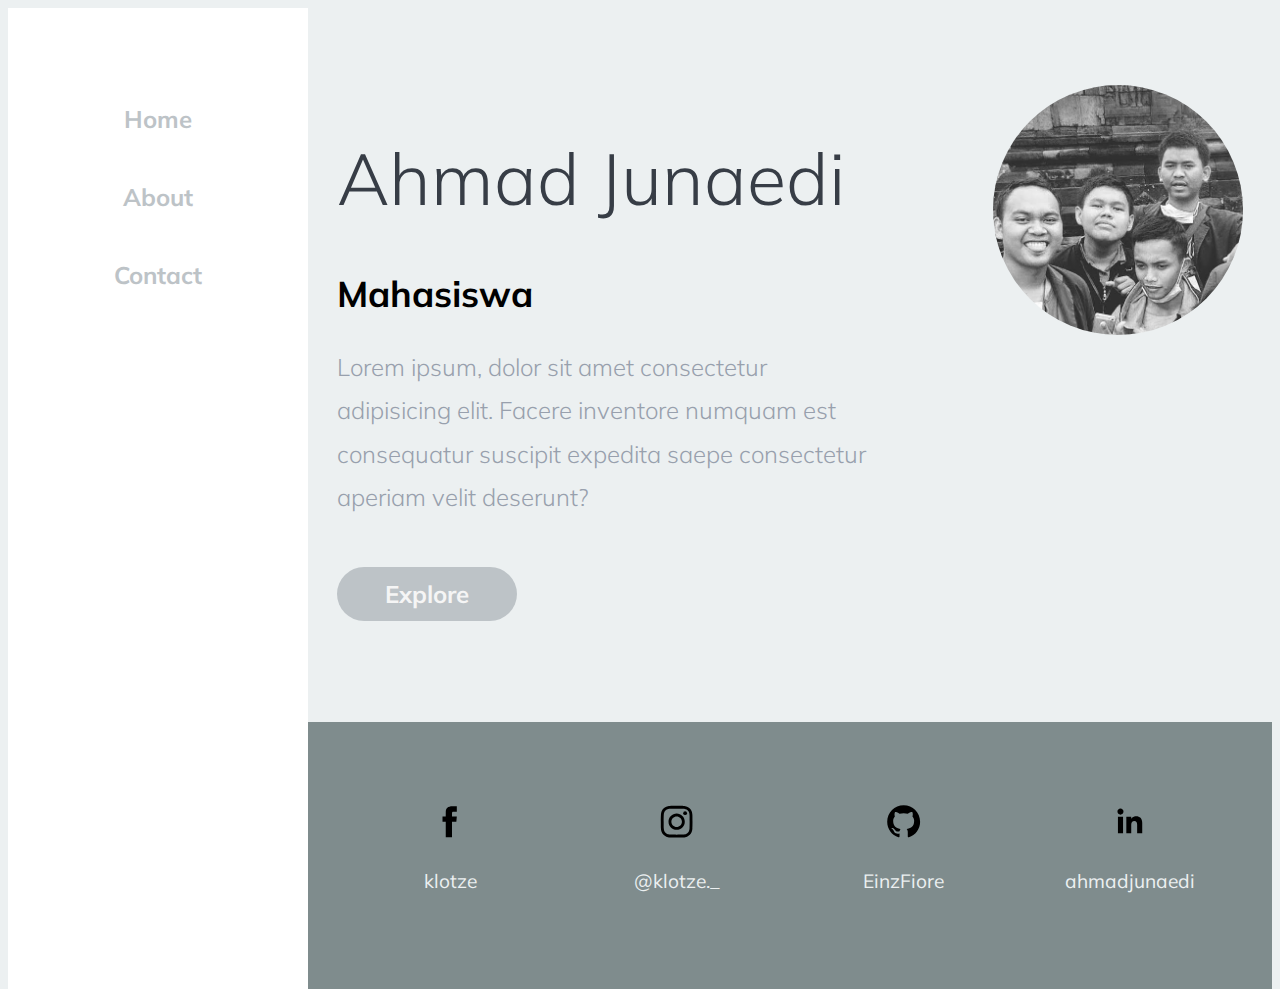
<file: Week3/web_profile/index.html>
<!DOCTYPE html>
<html lang="en">
  <head>
    <meta charset="UTF-8" />
    <meta name="viewport" content="width=device-width, initial-scale=1.0" />
    <link rel="stylesheet" href="style.css" />
    <link
      href="https://fonts.googleapis.com/css2?family=Mulish&display=swap"
      rel="stylesheet"
    />
    <title>Web Profile</title>
  </head>

  <body>
    <div class="container">
      <div class="sidebar">
        <nav>
          <ul>
            <li><a href="#">Home</a></li>
            <li><a href="#">About</a></li>
            <li><a href="#">Contact</a></li>
          </ul>
        </nav>
      </div>
      <div class="content">
        <section class="hero">
          <img src="./img/profile.jpg" />
          <div class="hero-content">
            <h1>Ahmad Junaedi</h1>
            <h2>Mahasiswa</h2>
            <p>
              Lorem ipsum, dolor sit amet consectetur adipisicing elit. Facere
              inventore numquam est consequatur suscipit expedita saepe
              consectetur aperiam velit deserunt?
            </p>
            <a href="#" class="action-btn">Explore</a>
          </div>
        </section>
      </div>
      <div class="footer">
        <footer>
          <ul>
            <li>
              <svg viewBox="0 0 512 512">
                <path
                  d="M211.9 197.4h-36.7v59.9h36.7V433.1h70.5V256.5h49.2l5.2-59.1h-54.4c0 0 0-22.1 0-33.7 0-13.9 2.8-19.5 16.3-19.5 10.9 0 38.2 0 38.2 0V82.9c0 0-40.2 0-48.8 0 -52.5 0-76.1 23.1-76.1 67.3C211.9 188.8 211.9 197.4 211.9 197.4z"
                />
              </svg>
              <a href="#"><p>klotze</p></a>
            </li>
            <li>
              <svg viewBox="0 0 512 512">
                <g>
                  <path
                    d="M256 109.3c47.8 0 53.4 0.2 72.3 1 17.4 0.8 26.9 3.7 33.2 6.2 8.4 3.2 14.3 7.1 20.6 13.4 6.3 6.3 10.1 12.2 13.4 20.6 2.5 6.3 5.4 15.8 6.2 33.2 0.9 18.9 1 24.5 1 72.3s-0.2 53.4-1 72.3c-0.8 17.4-3.7 26.9-6.2 33.2 -3.2 8.4-7.1 14.3-13.4 20.6 -6.3 6.3-12.2 10.1-20.6 13.4 -6.3 2.5-15.8 5.4-33.2 6.2 -18.9 0.9-24.5 1-72.3 1s-53.4-0.2-72.3-1c-17.4-0.8-26.9-3.7-33.2-6.2 -8.4-3.2-14.3-7.1-20.6-13.4 -6.3-6.3-10.1-12.2-13.4-20.6 -2.5-6.3-5.4-15.8-6.2-33.2 -0.9-18.9-1-24.5-1-72.3s0.2-53.4 1-72.3c0.8-17.4 3.7-26.9 6.2-33.2 3.2-8.4 7.1-14.3 13.4-20.6 6.3-6.3 12.2-10.1 20.6-13.4 6.3-2.5 15.8-5.4 33.2-6.2C202.6 109.5 208.2 109.3 256 109.3M256 77.1c-48.6 0-54.7 0.2-73.8 1.1 -19 0.9-32.1 3.9-43.4 8.3 -11.8 4.6-21.7 10.7-31.7 20.6 -9.9 9.9-16.1 19.9-20.6 31.7 -4.4 11.4-7.4 24.4-8.3 43.4 -0.9 19.1-1.1 25.2-1.1 73.8 0 48.6 0.2 54.7 1.1 73.8 0.9 19 3.9 32.1 8.3 43.4 4.6 11.8 10.7 21.7 20.6 31.7 9.9 9.9 19.9 16.1 31.7 20.6 11.4 4.4 24.4 7.4 43.4 8.3 19.1 0.9 25.2 1.1 73.8 1.1s54.7-0.2 73.8-1.1c19-0.9 32.1-3.9 43.4-8.3 11.8-4.6 21.7-10.7 31.7-20.6 9.9-9.9 16.1-19.9 20.6-31.7 4.4-11.4 7.4-24.4 8.3-43.4 0.9-19.1 1.1-25.2 1.1-73.8s-0.2-54.7-1.1-73.8c-0.9-19-3.9-32.1-8.3-43.4 -4.6-11.8-10.7-21.7-20.6-31.7 -9.9-9.9-19.9-16.1-31.7-20.6 -11.4-4.4-24.4-7.4-43.4-8.3C310.7 77.3 304.6 77.1 256 77.1L256 77.1z"
                  />
                  <path
                    d="M256 164.1c-50.7 0-91.9 41.1-91.9 91.9s41.1 91.9 91.9 91.9 91.9-41.1 91.9-91.9S306.7 164.1 256 164.1zM256 315.6c-32.9 0-59.6-26.7-59.6-59.6s26.7-59.6 59.6-59.6 59.6 26.7 59.6 59.6S288.9 315.6 256 315.6z"
                  />
                  <circle cx="351.5" cy="160.5" r="21.5" />
                </g>
              </svg>
              <a href="#"><p>@klotze._</p></a>
            </li>
            <li>
              <svg viewBox="0 0 512 512">
                <path
                  d="M256 70.7c-102.6 0-185.9 83.2-185.9 185.9 0 82.1 53.3 151.8 127.1 176.4 9.3 1.7 12.3-4 12.3-8.9V389.4c-51.7 11.3-62.5-21.9-62.5-21.9 -8.4-21.5-20.6-27.2-20.6-27.2 -16.9-11.5 1.3-11.3 1.3-11.3 18.7 1.3 28.5 19.2 28.5 19.2 16.6 28.4 43.5 20.2 54.1 15.4 1.7-12 6.5-20.2 11.8-24.9 -41.3-4.7-84.7-20.6-84.7-91.9 0-20.3 7.3-36.9 19.2-49.9 -1.9-4.7-8.3-23.6 1.8-49.2 0 0 15.6-5 51.1 19.1 14.8-4.1 30.7-6.2 46.5-6.3 15.8 0.1 31.7 2.1 46.6 6.3 35.5-24 51.1-19.1 51.1-19.1 10.1 25.6 3.8 44.5 1.8 49.2 11.9 13 19.1 29.6 19.1 49.9 0 71.4-43.5 87.1-84.9 91.7 6.7 5.8 12.8 17.1 12.8 34.4 0 24.9 0 44.9 0 51 0 4.9 3 10.7 12.4 8.9 73.8-24.6 127-94.3 127-176.4C441.9 153.9 358.6 70.7 256 70.7z"
                />
              </svg>
              <a href="#"><p>EinzFiore</p></a>
            </li>
            <li>
              <svg viewBox="0 0 512 512">
                <path
                  d="M186.4 142.4c0 19-15.3 34.5-34.2 34.5 -18.9 0-34.2-15.4-34.2-34.5 0-19 15.3-34.5 34.2-34.5C171.1 107.9 186.4 123.4 186.4 142.4zM181.4 201.3h-57.8V388.1h57.8V201.3zM273.8 201.3h-55.4V388.1h55.4c0 0 0-69.3 0-98 0-26.3 12.1-41.9 35.2-41.9 21.3 0 31.5 15 31.5 41.9 0 26.9 0 98 0 98h57.5c0 0 0-68.2 0-118.3 0-50-28.3-74.2-68-74.2 -39.6 0-56.3 30.9-56.3 30.9v-25.2H273.8z"
                />
              </svg>
              <a href="#"><p>ahmadjunaedi</p></a>
            </li>
          </ul>
        </footer>
      </div>
    </div>
  </body>
</html>
</file>
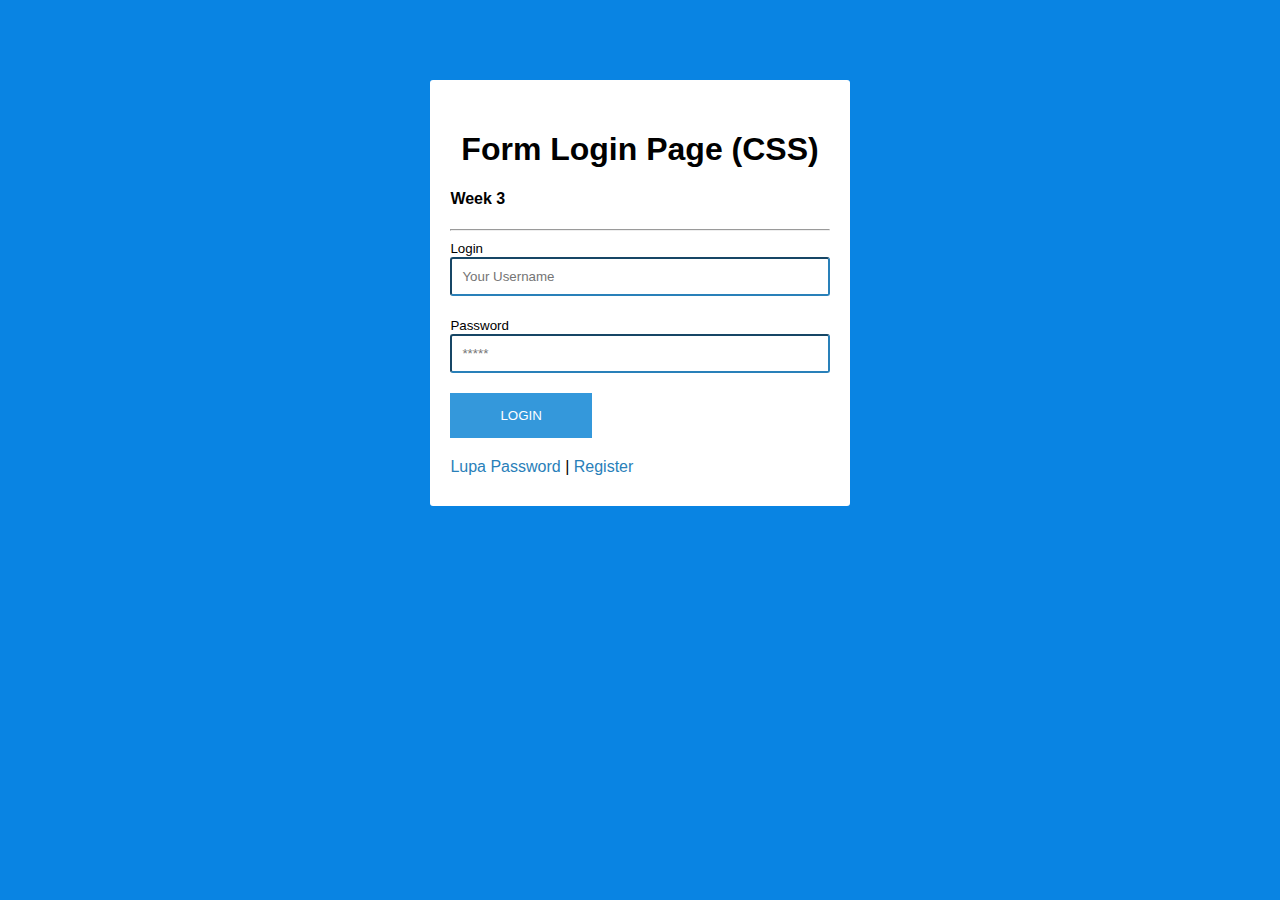
<file: Week3/component1-3/form/index.html>
<!DOCTYPE html>
<html lang="en">

<head>
    <meta charset="UTF-8">
    <meta name="viewport" content="width=device-width, initial-scale=1.0">
    <link rel="stylesheet" href="./css/style.css">
    <title>Login Page</title>
</head>

<body>
    <div class="card">
        <form action="#" method="post">
            <h1 align="center">Form Login Page (CSS)</h1>
            <h4>Week 3</h4>
            <hr>
            <small>Login</small>
            <input type="text" name="username" placeholder="Your Username" class="form-input">
            <small>Password</small>
            <input type="password" name="password" placeholder="*****" class="form-input">
            <input type="submit" class="btn-login" value="LOGIN"></input>
        </form>
        <a href="#">Lupa Password</a> |
        <a href="#">Register</a>
    </div>
</body>

</html>
</file>
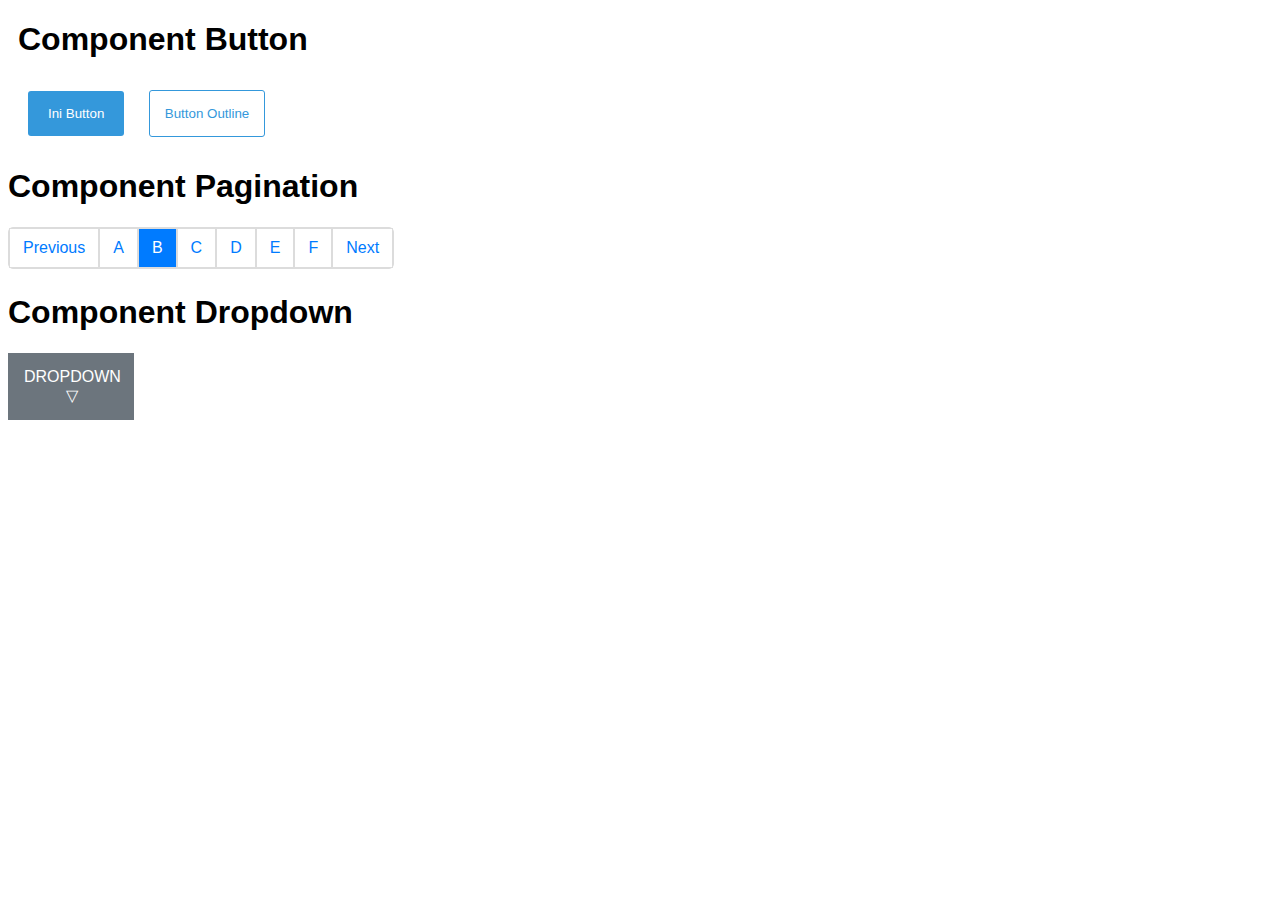
<file: Week3/component1-3/1-3.html>
<!DOCTYPE html>
<html lang="en">
  <head>
    <meta charset="UTF-8" />
    <meta name="viewport" content="width=device-width, initial-scale=1.0" />
    <link rel="stylesheet" href="style.css" />
    <title>Component 1-3</title>
  </head>
  <body>
    <div class="component">
      <div class="component-button">
        <h1>Component Button</h1>
        <button class="btn-css">Ini Button</button>
        <button class="btn-outline">Button Outline</button>
      </div>
      <div class="component-pagination">
        <h1>Component Pagination</h1>
        <ul class="pagination">
          <li><a href="#">Previous</a></li>
          <li><a href="#">A</a></li>
          <li><a href="#" class="active">B</a></li>
          <li><a href="#">C</a></li>
          <li><a href="#">D</a></li>
          <li><a href="#">E</a></li>
          <li><a href="#">F</a></li>
          <li><a href="#">Next</a></li>
        </ul>
      </div>
      <div class="component-dropdown">
        <h1>Component Dropdown</h1>
        <div class="dropdown">
          <ul>
            <li class="menu-dropdown">
              <a href="#">DROPDOWN &#9661;</a>
              <ul class="submenu">
                <li><a href="#">Sub Menu 1</a></li>
                <li><a href="#">Sub Menu 2</a></li>
                <li><a href="#">Sub Menu 3</a></li>
              </ul>
            </li>
          </ul>
        </div>
      </div>
    </div>
  </body>
</html>
</file>
<file: Week3/web_profile/style.css>
body {
    font-family: 'Mulish', sans-serif;
    background: #ecf0f1;
}

.sidebar {
    grid-area: sidebar;
    background: white;
    justify-content: center;
}

.content {
    grid-area: content;
    background-repeat: no-repeat;
    display: flex;
}

.footer {
    grid-area: footer;
    background: #7f8c8d;
}

.container {
    font-size: 1.5em;
    width: 100%;
    height: 100vh;
    display: grid;
    grid-template-areas:
        "sidebar"
        "content"
        "footer"
    ;
    grid-template-columns: 1fr;
    grid-template-rows: 130px 800px 250px;
}

.content,
.sidebar,
.footer {
    padding: 1.2em;
}

nav ul {
    margin: 0;
    padding: 0;
    display: flex;
    justify-content: space-between;
    text-align: center;
}

nav li {
    list-style: none;
    padding: 1em 0;
}

nav li a {
    color: #bdc3c7;
    font-weight: 700;
    opacity: 8.6;
    text-decoration: none;
    transition: 0.3s;
}

nav li a:hover {
    opacity: 1;
}

.hero {
    max-width: 960px;
    margin: 0 auto;
    text-align: center;
}

.hero img {
    width: 200px;
    border-radius: 50%;
}

.hero h1 {
    font-size: 2em;
    font-weight: 300;
    color: #373d46;
}

.hero p {
    font-weight: 300;
    line-height: 1.8em;
    color: #98a0ad;
}

.action-btn {
    display: inline-block;
    text-decoration: none;
    color: whitesmoke;
    font-weight: 700;
    background: #bdc3c7;
    padding: 0.5em 2em;
    border-radius: 40px;
    margin: 1em 0;
    transition: 0.3s;
}

.action-btn:hover {
    box-shadow: 0 10px 58px rgba(188, 197, 216, 1);
}

footer ul {
    max-width: 640px;
    margin: 2em auto;
    padding: 0;
    text-align: center;
    display: flex;
    flex-direction: row;
}

footer ul li {
    list-style: none;
    align-self: flex-end;
}

footer ul li a {
    text-decoration: none;
    color: #ecf0f1;
}

svg {
    width: 40%;
}

footer p {
    font-size: 0.8em;
}

/* dekstop */
@media(min-width: 1040px) {
    .container {
        grid-template-areas:
            "sidebar content"
            "sidebar footer"
        ;
        grid-template-columns: 300px 1fr;
        grid-template-rows: 1fr auto;
    }

    nav ul {
        display: flex;
        justify-content: space-between;
        flex-direction: column;
    }

    .sidebar {
        background: white;
        padding-top: 3em;
        color: #bdc3c7;
    }

    .hero {
        text-align: left;
        margin: 2em auto;
    }

    .hero img {
        width: 250px;
        float: right;
    }

    .hero h1 {
        font-size: 3em;
    }

    .hero p {
        width: 60%;
    }

    footer ul {
        max-width: 960px;
        margin: 0 auto;
        padding: 2em 0;
    }

    svg {
        width: 20%;
    }
}
</file>
<file: Week3/component1-3/form/css/style.css>
body {
  background-color: #0984e3;
  font-family: sans-serif;
}

.card {
  background-color: white;
  width: 30%;
  padding: 30px 20px;
  margin: 80px auto;
  border-radius: 3px;
}

.form-input {
  box-sizing: border-box;
  width: 100%;
  margin-bottom: 20px;
  padding: 10px;
  border-radius: 3px;
  border-color: #2980b9;
}

.form-input:hover {
  box-shadow: 0px 5px 10px 0px rgba(0, 0, 0, 0.2);
  border: 3px solid #2980b9;
}

.btn-login {
  background: #3498db;
  color: white;
  border: none;
  padding: 15px 50px;
  margin-bottom: 20px;
  cursor: pointer;
}

.btn-login:hover {
  background: #2d8fd1;
  box-shadow: 0px 5px 10px 0px rgba(0, 0, 0, 0.2);
}

a {
  color: #2980b9;
  text-decoration: none;
}
</file>
<file: Week3/component1-3/style.css>
body {
  font-family: "Segoe UI", Tahoma, Geneva, Verdana, sans-serif;
}

/* Button */
.component-button {
  margin: 10px;
}

.btn-css {
  border-style: none;
  color: white;
  background: #3498db;
  border-radius: 3px;
  margin: 10px;
  padding: 15px 20px;
  cursor: pointer;
}
.btn-css:hover {
  background-color: #2980b9;
}

.btn-outline {
  border: 1px solid #3498db;
  color: #3498db;
  background: white;
  border-radius: 3px;
  margin: 10px;
  padding: 15px 15px;
  cursor: pointer;
}

.btn-outline:hover {
  color: white;
  background: #3498db;
}

/* Pagination */
ul.pagination {
  display: inline-block;
  list-style: none;
  padding: 0;
  margin: 0;
  border: 1px solid gainsboro;
  border-radius: 5px;
}

ul.pagination li {
  display: inline;
}

ul.pagination li a {
  color: #007bff;
  padding: 10px 13px;
  border: 0.1px solid gainsboro;
  float: left;
  text-decoration: none;
}

ul.pagination li a.active {
  background: #007bff;
  color: white;
}

ul.pagination li a:hover:not(.active) {
  background: #ddd;
}

/* Menu Dropdown */
.dropdown {
  background: #6c757d;
  width: 10%;
}
.dropdown:hover {
  background-color: #636b72;
}

.dropdown ul {
  list-style-type: none;
  margin: 0;
  padding: 0;
  overflow: hidden;
}

li.dropdown a {
  color: white;
  text-decoration: none;
}

.dropdown > ul > li {
  float: left;
}

.dropdown li a {
  display: inline-block;
  color: white;
  text-decoration: none;
  text-align: center;
  padding: 15px 16px;
}

.dropdown li a:hover {
  background-color: #636b72;
}

li.menu-dropdown {
  display: inline-block;
}

.dropdown:hover .submenu {
  display: block;
}

.submenu a:hover {
  color: #fff !important;
}

.submenu {
  position: absolute;
  display: none;
  box-shadow: 0px 8px 16px 0px rgba(0, 0, 0, 0.2);
  z-index: 1;
  background-color: #f9f9f9;
}

.submenu a {
  color: #3c3c3c !important;
}

.submenu a:hover {
  color: #232323 !important;
  background: #f3f3f3 !important;
}
</file>
